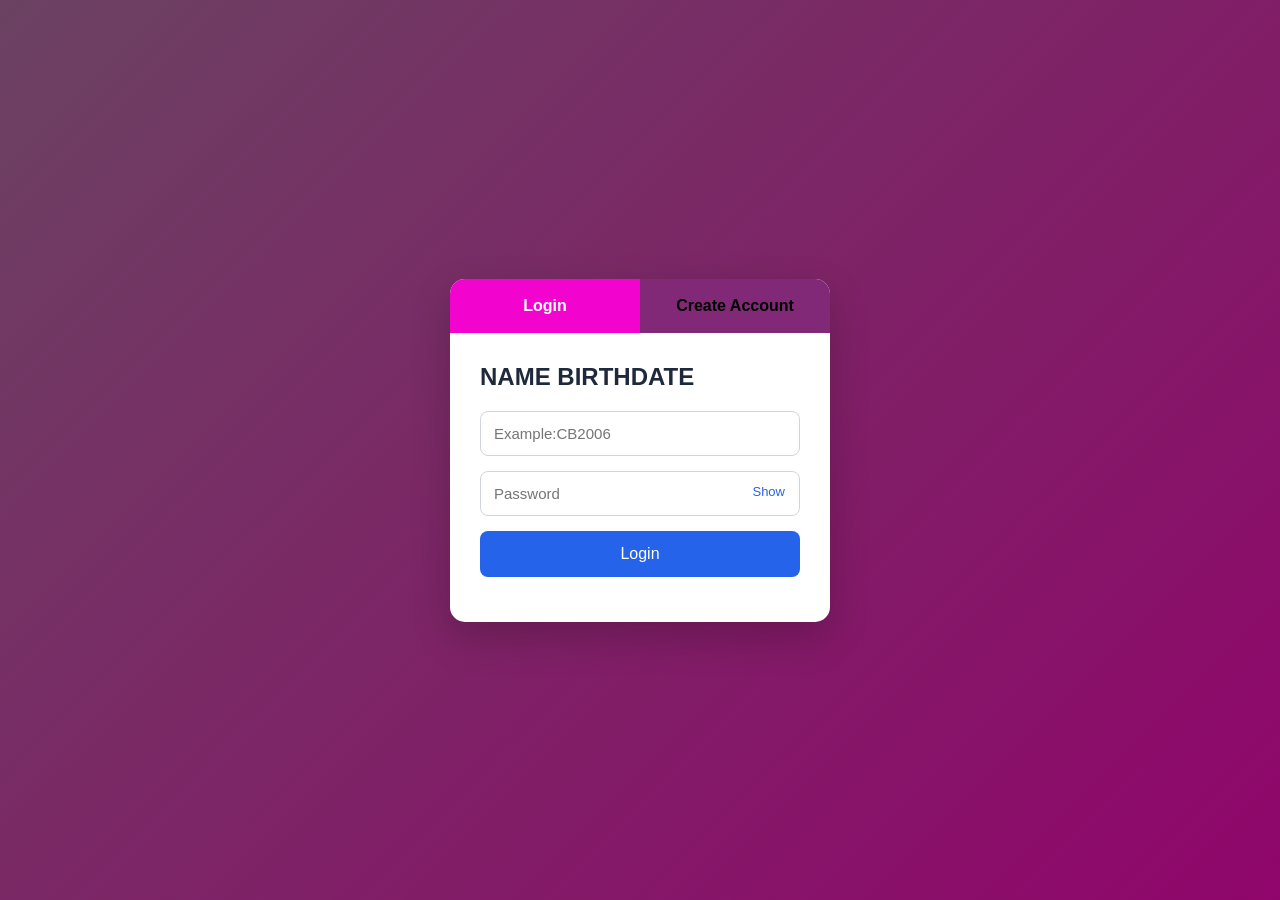
<file: index.html>
<!DOCTYPE html>
<html lang="en">

<head>
    <meta charset="UTF-8">
    <meta name="viewport" content="width=device-width, initial-scale=1.0">

    <title>Login & Register</title>

    <style>
        * {
            margin: 0;
            padding: 0;
            box-sizing: border-box;
            font-family: Segoe UI, sans-serif;
        }
        
        body {
            height: 100vh;
            display: flex;
            justify-content: center;
            align-items: center;
            background: linear-gradient(135deg, #6b4262, #90056b);
            padding: 20px;
        }
        
        .container {
            width: 380px;
            background: #fff;
            border-radius: 15px;
            box-shadow: 0 15px 40px rgba(0, 0, 0, .2);
            overflow: hidden;
        }
        
        .top {
            display: flex;
        }
        
        .top button {
            width: 50%;
            padding: 18px;
            border: none;
            background: #812976;
            font-size: 16px;
            cursor: pointer;
            font-weight: bold;
            transition: .3s;
        }
        
        .top button.active {
            background: #f204ce;
            color: white;
        }
        
        .form {
            padding: 30px;
            display: none;
            animation: fade .4s;
        }
        
        .form.active {
            display: block;
        }
        
        @keyframes fade {
            from {
                opacity: 0;
                transform: translateY(20px);
            }
            to {
                opacity: 1;
                transform: translateY(0);
            }
        }
        
        h2 {
            margin-bottom: 20px;
            color: #1e293b;
        }
        
        .input {
            margin-bottom: 15px;
            position: relative;
        }
        
        .input input {
            width: 100%;
            padding: 13px;
            border: 1px solid #d1d5db;
            border-radius: 8px;
            font-size: 15px;
            outline: none;
        }
        
        .input input:focus {
            border-color: #2563eb;
        }
        
        .show {
            position: absolute;
            right: 15px;
            top: 13px;
            cursor: pointer;
            color: #2563eb;
            font-size: 13px;
        }
        
        .submit {
            width: 100%;
            padding: 14px;
            background: #2563eb;
            color: white;
            border: none;
            border-radius: 8px;
            font-size: 16px;
            cursor: pointer;
            transition: .3s;
        }
        
        .submit:hover {
            background: #4ee900;
        }
        
        .message {
            margin-top: 15px;
            text-align: center;
            color: #2563eb;
            font-size: 14px;
        }
    </style>
</head>

<body>

    <div class="container">

        <div class="top">
            <button class="active" onclick="showLogin()">Login</button>
            <button onclick="showRegister()">Create Account</button>
        </div>

        <!-- LOGIN -->

        <div id="login" class="form active">

            <h2>NAME BIRTHDATE </h2>

            <div class="input">
                <input type="email" id="loginEmail" placeholder="Example:CB2006">
            </div>

            <div class="input">
                <input type="password" id="loginPassword" placeholder="Password">
                <span class="show" onclick="toggle('loginPassword')">Show</span>
            </div>

            <button class="submit" onclick="login()">Login</button>

            <div class="message" id="loginMsg"></div>

        </div>

        <!-- REGISTER -->

        <div id="register" class="form">

            <h2>Create Account</h2>

            <div class="input">
                <input type="text" id="name" placeholder="Full Name">
            </div>
            <h2>NAME DATEBIRTH </h2>
            <div class="input">
                <input type="email" id="email" placeholder="Example:CB2006">
            </div>
            <h2>PASSWORD</h2>
            <div class="input">
                <input type="password" id="password" placeholder="Passwor">
                <span class="show" onclick="toggle('password')">Show</span>
            </div>

            <button class="submit" onclick="register()">Register</button>

            <div class="message" id="registerMsg"></div>

        </div>

    </div>

    <script>
        // Replace with your Apps Script URL
        const API = "https://script.google.com/macros/s/AKfycbyy3cpLcVTkXuAc4f1ErSa6jF6_Ydk1rrqaQ372XrEtWwgoZfeINTgWS02tMnjUyMgM/exec";

        function showLogin() {

            document.getElementById("login").classList.add("active");
            document.getElementById("register").classList.remove("active");

            document.querySelectorAll(".top button")[0].classList.add("active");
            document.querySelectorAll(".top button")[1].classList.remove("active");

        }

        function showRegister() {

            document.getElementById("register").classList.add("active");
            document.getElementById("login").classList.remove("active");

            document.querySelectorAll(".top button")[1].classList.add("active");
            document.querySelectorAll(".top button")[0].classList.remove("active");

        }

        function toggle(id) {

            const input = document.getElementById(id);

            input.type = input.type === "password" ? "text" : "password";

        }



        async function register() {

            const data = {

                action: "register",

                name: document.getElementById("name").value,

                email: document.getElementById("email").value,

                password: document.getElementById("password").value

            };

            try {

                const res = await fetch(API, {
                    method: "POST",
                    body: JSON.stringify(data)
                });

                const result = await res.json();

                document.getElementById("registerMsg").innerHTML = result.message;

            } catch {

                document.getElementById("registerMsg").innerHTML = "Server Error";

            }

        }

        async function login() {

            const data = {

                action: "login",

                email: document.getElementById("loginEmail").value,

                password: document.getElementById("loginPassword").value

            };

            try {

                const res = await fetch(API, {
                    method: "POST",
                    body: JSON.stringify(data)
                });

                const result = await res.json();

                document.getElementById("loginMsg").innerHTML = result.message;

                if (result.status == "success") {

                    window.location = "FIRST.html";

                }



            } catch {

                document.getElementById("loginMsg").innerHTML = "Server Error";

            }

        }
    </script>

</body>

</html>
</file>
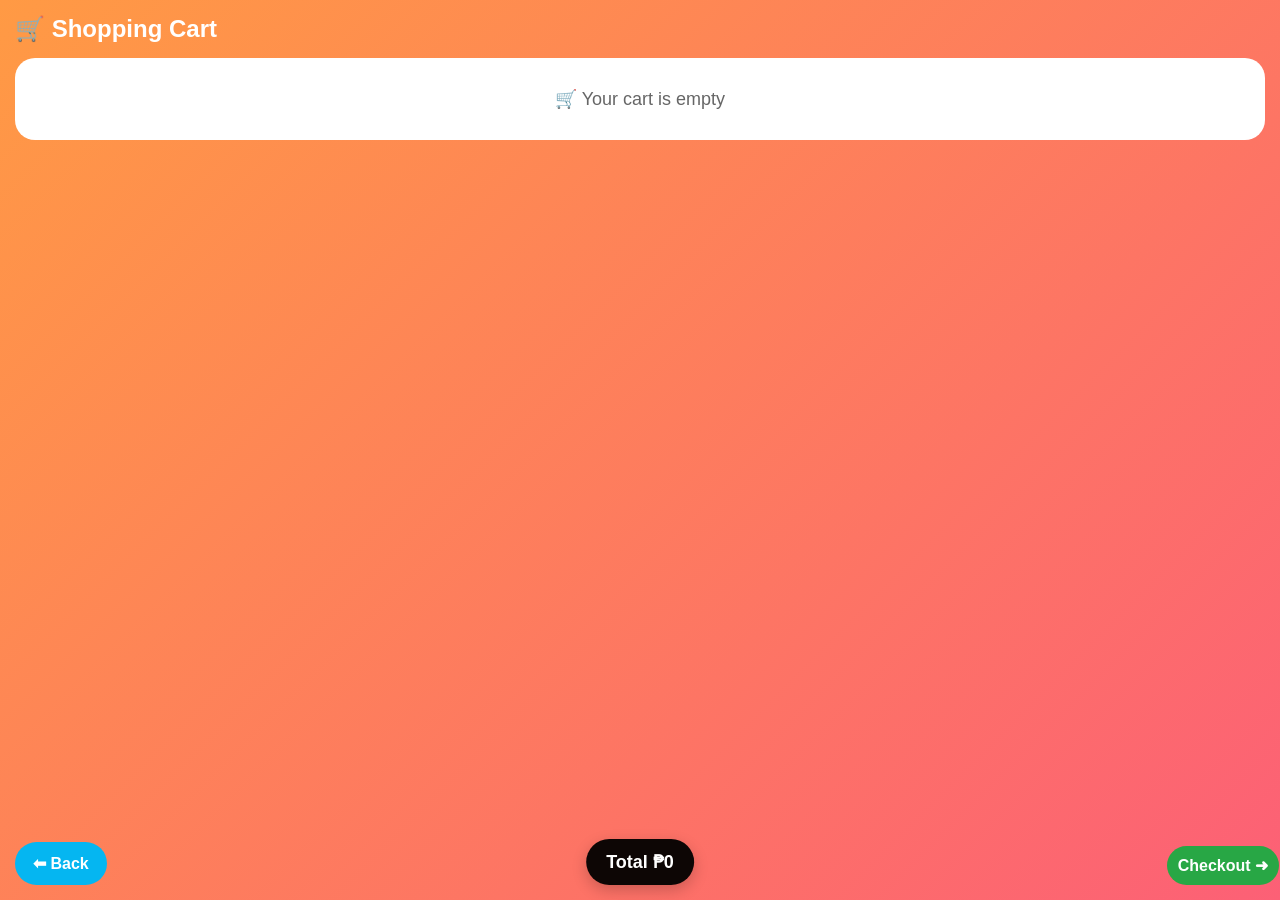
<file: cart12.html>
<!DOCTYPE html>
<html>

<head>
    <title>Shopping Cart</title>
    <meta name="viewport" content="width=device-width, initial-scale=1">

    <style>
        * {
            margin: 0;
            padding: 0;
            box-sizing: border-box;
            font-family: Arial, sans-serif;
        }
        
        body {
            background: linear-gradient(135deg, #ff9a44, #fc6076);
            padding: 15px;
            min-height: 100vh;
        }
        
        h2 {
            color: white;
            margin-bottom: 15px;
        }
        /* CART CARD */
        
        .card {
            background: white;
            border-radius: 20px;
            overflow: hidden;
            margin-bottom: 20px;
            box-shadow: 0 8px 20px rgba(0, 0, 0, 0.15);
        }
        
        .card img {
            width: 100%;
            height: 180px;
            object-fit: cover;
        }
        
        .content {
            padding: 15px;
        }
        
        .name {
            font-size: 18px;
            font-weight: bold;
            margin-bottom: 8px;
            color: #333;
        }
        
        .price {
            font-size: 16px;
            font-weight: bold;
            color: #ff6600;
            margin-bottom: 10px;
        }
        /* QTY */
        
        .qty {
            display: flex;
            justify-content: center;
            align-items: center;
            gap: 15px;
            margin: 10px 0;
        }
        
        .qty button {
            width: 40px;
            height: 40px;
            border: none;
            border-radius: 50%;
            background: #ff6600;
            color: white;
            font-size: 20px;
            cursor: pointer;
        }
        
        .qty span {
            font-size: 18px;
            font-weight: bold;
        }
        
        .subtotal {
            text-align: center;
            font-size: 16px;
            color: #666;
            margin: 10px 0;
        }
        /* REMOVE BUTTON */
        
        .remove {
            width: 100%;
            padding: 12px;
            border: none;
            background: #ff3b30;
            color: white;
            font-size: 16px;
            border-radius: 15px;
            cursor: pointer;
        }
        /* TOP BUTTONS */
        
        .back {
            position: fixed;
            bottom: 15px;
            left: 15px;
            background: #05b6f1;
            color: white;
            padding: 12px 18px;
            border-radius: 25px;
            font-weight: bold;
            z-index: 999;
            cursor: pointer;
        }
        
        .checkoutt {
            position: fixed;
            bottom: 15px;
            right: 1px;
            background: #28a745;
            color: white;
            padding: 10px 11px;
            border-radius: 25px;
            font-weight: bold;
            z-index: 999;
            cursor: pointer;
        }
        
        .total-box {
            position: fixed;
            bottom: 15px;
            left: 50%;
            transform: translateX(-50%);
            background: rgba(0, 0, 0, 0.95);
            color: white;
            padding: 12px 20px;
            border-radius: 25px;
            text-align: center;
            z-index: 999;
            box-shadow: 0 5px 15px rgba(0, 0, 0, .2);
        }
        
        .total-box h3 {
            margin: 0;
            font-size: 18px;
        }
        /* EMPTY */
        
        .empty {
            background: white;
            padding: 30px;
            border-radius: 20px;
            text-align: center;
            font-size: 18px;
            color: #666;
        }
        
        @media (max-width: 500px) {
            .card img {
                height: 150px;
            }
        }
    </style>

</head>

<body>

    <h2>🛒 Shopping Cart</h2>


    <div class="back" onclick="backShop()">⬅ Back </div>

    <div class="checkoutt" onclick="checkout()">Checkout ➜</div>


    <div id="cart"></div>

    <div class="total-box">
        <h3>Total ₱<span id="total">0</span></h3>
    </div>

    <script>
        let cart = JSON.parse(localStorage.getItem("cart")) || [];

        function render() {

            let html = "";
            let total = 0;

            if (cart.length === 0) {
                document.getElementById("cart").innerHTML = `
                    <div class="empty">🛒 Your cart is empty</div>
                `;
                document.getElementById("total").innerText = 0;
                return;
            }

            cart.forEach((item, i) => {

                let subtotal = item.price * item.qty;
                total += subtotal;

                html += `
<div class="card">
<img src="${item.img}">
    <div class="content">

        <div class="name">${item.name}</div>

        <div class="price">₱${item.price}</div>

        <div class="qty">
            <button onclick="minus(${i})">−</button>
            <span>${item.qty}</span>
            <button onclick="plus(${i})">+</button>
        </div>

        <div class="subtotal">
            Subtotal: ₱${subtotal}
        </div>

        <button class="remove" onclick="removeItem(${i})">
            🗑 Remove
        </button>

    </div>

</div>
`;
            });

            document.getElementById("cart").innerHTML = html;
            document.getElementById("total").innerText = total;
        }

        function plus(i) {
            cart[i].qty++;
            save();
        }

        function minus(i) {
            if (cart[i].qty > 1) {
                cart[i].qty--;
            }
            save();
        }

        function removeItem(i) {
            cart.splice(i, 1);
            save();
        }

        function save() {
            localStorage.setItem("cart", JSON.stringify(cart));
            render();
        }

        function checkout() {
            if (cart.length == 0) {
                alert("Cart Empty");
                return;
            }
            window.location = "checkout.html";
        }

        function backShop() {
            window.location = "shoptest.html";
        }

        render();
    </script>

</body>

</html>
</file>
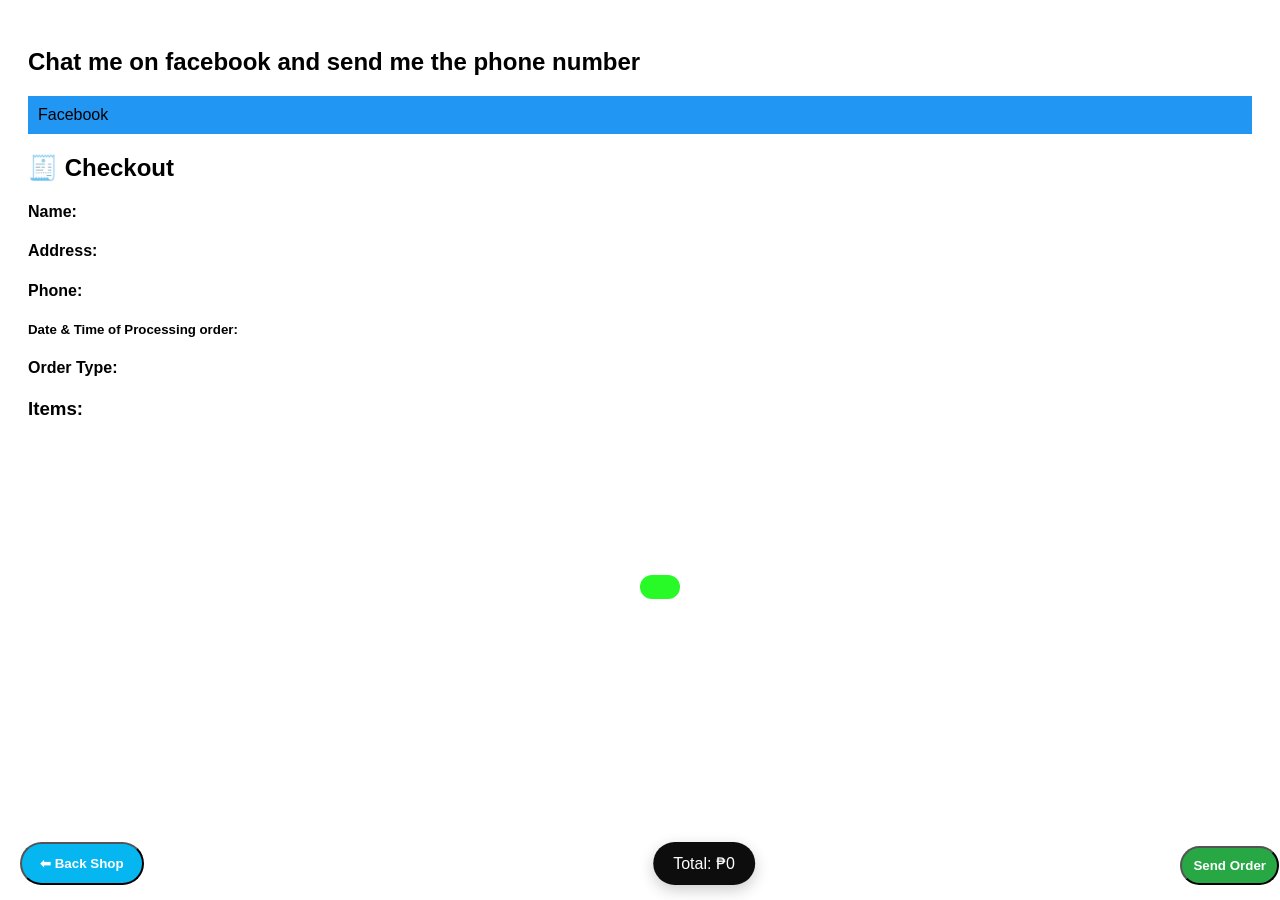
<file: checkout.html>
<!DOCTYPE html>
<html>

<head>
    <title>Checkout</title>

    <style>
        body {
            font-family: Arial;
            padding: 20px;
        }
        
        .send-btn {
            position: fixed;
            bottom: 15px;
            right: 1px;
            background: #28a745;
            color: white;
            padding: 10px 11px;
            border-radius: 25px;
            font-weight: bold;
            z-index: 999;
            cursor: pointer;
        }
        
        .back-btn {
            position: fixed;
            bottom: 15px;
            left: 20px;
            background: #05b6f1;
            color: white;
            padding: 12px 18px;
            border-radius: 25px;
            font-weight: bold;
            z-index: 999;
            cursor: pointer;
        }
        
        .back-btn :hover {
            background: #fd0d0d;
        }
        
        button:disabled {
            background: gray;
        }
        
        .item {
            border-bottom: 1px solid #ccc;
            padding: 10px 10px;
        }
        
        #msg {
            margin-top: 15px;
            font-weight: bold;
            position: fixed;
            top: 560px;
            left: 50%;
            text-align: center;
            background: rgba(3, 249, 3, 0.85);
            color: white;
            padding: 12px 20px;
            border-radius: 25px;
        }
        
        .total-list {
            position: fixed;
            bottom: 15px;
            left: 55%;
            width: auto;
            transform: translateX(-50%);
            background: rgba(0, 0, 0, 0.95);
            color: white;
            padding: 12px 20px;
            border-radius: 25px;
            text-align: center;
            z-index: 999;
            box-shadow: 0 5px 15px rgba(0, 0, 0, .2);
        }
        
        .fb {
            background-color: #2196F3;
            padding: 10px 10px;
        }
    </style>
</head>

<body>
    <h2>Chat me on facebook and send me the phone number </h2>
    <div class="fb" onclick="goFacebook()">
        Facebook</div>


    <h2>🧾 Checkout</h2>

    <form id="form">
        <input type="hidden" id="name" name="name">
        <input type="hidden" id="address" name="address">
        <input type="hidden" id="phone" name="phone">
        <input type="hidden" id="deliver" name="deliver">
        <input type="hidden" id="orderType" name="orderType">
        <input type="hidden" id="items" name="items">
        <input type="hidden" id="total" name="total">
        <input type="hidden" id="location" name="location">

        <h4><b>Name:</b> <span id="n"></span></h4>
        <h4><b>Address:</b> <span id="a"></span></h4>
        <h4><b>Phone:</b> <span id="p"></span></h4>
        <h5><b>Date & Time of Processing order:</b> <span id="d"></span></h5>
        <h4><b>Order Type:</b> <span id="o"></span></h4>

        <h3>Items:</h3>
        <div id="itemList"></div>

        <div class="total-list">
            Total: ₱<span id="t"></span>
        </div>
        <button type="submit" id="submitBtn" class="send-btn " onclick="gosend()">
            Send Order
        </button>

        <button type="button" class="back-btn" onclick="goShop()">
⬅ Back Shop
</button>

    </form>
    <p id="msg"></p>


    <script src="checkout.js"></script>

    <script>
        function goFacebook() {
            window.location.href = "https://www.facebook.com/tiroy.bautista/";
        }

        function goShop() {
            window.location.href = "cart12.html";
        }

        let name = localStorage.getItem("name") || "";
        let address = localStorage.getItem("address") || "";
        let phone = localStorage.getItem("phone") || "";
        let delivery = localStorage.getItem("deliver") || "";
        let orderType = localStorage.getItem("orderType") || "";
        // ✅ FIXED CART LOAD
        let cartItems = JSON.parse(localStorage.getItem("cart")) || [];

        let total = 0;
        let itemsHTML = "";

        // BUILD ITEMS (FIXED)
        cartItems.forEach(item => {

            let subtotal = item.price * item.qty;
            total += subtotal;

            itemsHTML += `
                <div class="item">
                    <b>${item.name}</b><br>
                    Price: ₱${item.price}<br>
                    Qty: ${item.qty}<br>
                    Subtotal: ₱${subtotal}
                </div>
            `;
        });

        // DISPLAY
        document.getElementById("n").innerText = name;
        document.getElementById("a").innerText = address;
        document.getElementById("p").innerText = phone;
        document.getElementById("d").innerText = delivery;
        document.getElementById("o").innerText = orderType;

        document.getElementById("itemList").innerHTML = itemsHTML;
        document.getElementById("t").innerText = total;

        // HIDDEN INPUTS (FIXED IDs)
        document.getElementById("name").value = name;
        document.getElementById("address").value = address;
        document.getElementById("phone").value = phone;
        document.getElementById("deliver").value = delivery;
        document.getElementById("orderType").value = orderType;
        document.getElementById("items").value = itemsHTML;
        document.getElementById("total").value = total;

        // SUBMIT
        form.addEventListener("submit", async(e) => {
            e.preventDefault();

            submitBtn.disabled = true;
            submitBtn.innerText = "⏳ Sending...";

            msg.innerText = "Submitting order...";

            try {

                const response = await fetch(url, {
                    method: "POST",
                    body: new FormData(form)
                });

                const result = await response.text();

                if (response.ok) {

                    msg.innerText = "🎉 Order Sent Successfully Thank you for your order. 😊🍔!";
                    // ✅ FIX: clear correct cart
                    localStorage.removeItem("cart");

                } else {
                    msg.innerText = "❌ Failed: " + result;
                }

            } catch (error) {
                msg.innerText = "❌ Network Error";
            }

            submitBtn.disabled = false;
            submitBtn.innerText = "Send Order";
        });
    </script>

</body>

</html>
</file>
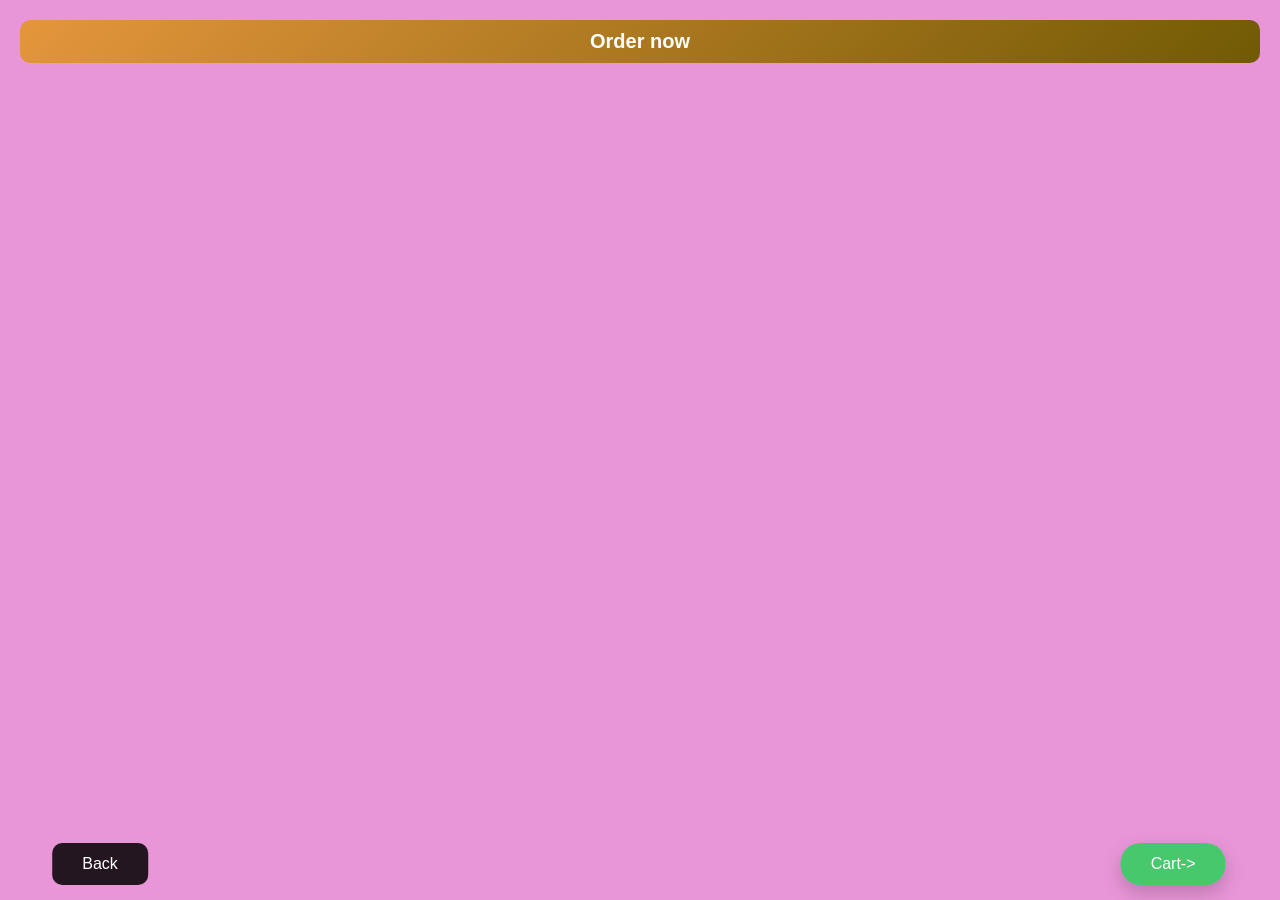
<file: shoptest.html>
<!DOCTYPE html>
<html>

<head>
    <title>Shop</title>
    <meta name="viewport" content="width=device-width, initial-scale=1">
    <style>
        /* RESET */
        
        * {
            margin: 0;
            padding: 0;
            box-sizing: border-box;
            font-family: 'Segoe UI', Arial, sans-serif;
        }
        /* BODY */
        
        body {
            background: #e996d8;
            padding: 20px;
            color: #1e293b;
        }
        /* PRODUCTS GRID */
        
        .products {
            display: grid;
            grid-template-columns: repeat(auto-fit, minmax(110px, 1fr));
            gap: 20px;
        }
        
        .products.hover {
            transform: scale(1.100);
            box-shadow: 0 12px 25px rgba(0, 0, 0, .15);
        }
        /* PRODUCT CARD */
        
        .card {
            background: #FFFFFF;
            border-radius: 16px;
            overflow: hidden;
            box-shadow: 0 6px 18px rgba(0, 0, 0, .08);
            transition: .3s;
            text-align: center;
        }
        
        .card:hover {
            transform: translateY(-5px);
            box-shadow: 0 12px 25px rgba(0, 0, 0, .15);
        }
        /* PRODUCT IMAGE */
        
        .card img {
            width: 100%;
            height: 170px;
            object-fit: cover;
        }
        
        .card img:hover {
            transform: scale(1.05);
            transition: .3s;
            max-width: 100%;
            max-height: 100%;
            BACKGROUND-COLOR: #0b91ac;
        }
        /* CARD CONTENT */
        
        .card h3 {
            font-size: 18px;
            margin: 15px 10px 8px;
            color: #1e293b;
        }
        
        .card p {
            color: #64748b;
            font-size: 14px;
            margin-bottom: 10px;
        }
        
        .price {
            color: #2563eb;
            font-size: 20px;
            font-weight: bold;
            margin-bottom: 15px;
        }
        /* BUTTON */
        
        button {
            width: 90%;
            margin: 0 auto 15px;
            padding: 12px;
            border: none;
            border-radius: 30px;
            background: #F97316;
            color: #fff;
            font-size: 15px;
            font-weight: 600;
            cursor: pointer;
            transition: .3s;
        }
        
        button:hover {
            background: #22C55E;
            transform: scale(1.03);
        }
        /* CART BUTTON */
        
        .cart-btn {
            position: fixed;
            bottom: 20px;
            right: 20px;
            width: auto;
            padding: 14px 22px;
            background: #16a34a;
            border-radius: 50px;
            box-shadow: 0 8px 20px rgba(0, 0, 0, .2);
            z-index: 1000;
        }
        
        .cart-btn:hover {
            background: #15803d;
        }
        /* MOBILE */
        
        @media(max-width:900px) {
            body {
                padding: 15px;
            }
            .products {
                grid-template-columns: repeat(2, 1fr);
                gap: 15px;
            }
            .card img {
                height: 250px;
                background-color: #0b91ac;
            }
            .card h3 {
                font-size: 16px;
            }
            .price {
                font-size: 18px;
            }
        }
        
        .cart-btn {
            background: rgba(44, 210, 91, 0.85);
            position: fixed;
            bottom: 15px;
            right: 2px;
            transform: translateX(-50%);
            color: white;
            padding: 12px 30px;
            border-radius: 20px;
        }
        
        .cart-back {
            background: rgba(0, 0, 0, 0.85);
            position: fixed;
            bottom: 15px;
            left: 100px;
            transform: translateX(-50%);
            color: white;
            padding: 12px 30px;
            border-radius: 10px;
        }
        
        .h2 {
            font-size: 20px;
            color: white;
            text-align: center;
            margin-bottom: 15px;
            background: linear-gradient(135deg, #e5963c, #715a04);
            padding: 10px;
            border-radius: 10px;
        }
        
        .quantity-box {
            margin: 15px 0;
            padding: 12px;
            background: #0b91ac;
            border: 2px solid #e2e8f0;
            border-radius: 12px;
        }
        
        .quantity-box label {
            display: block;
            margin-bottom: 8px;
            font-size: 14px;
            font-weight: 600;
            color: #334155;
        }
        
        .quantity-box input {
            width: 100%;
            padding: 10px;
            font-size: 18px;
            font-weight: bold;
            text-align: center;
            border: 2px solid #2563eb;
            border-radius: 10px;
            outline: none;
            transition: .3s;
            background: #fff;
            color: #1e293b;
        }
        
        .quantity-box input:focus {
            border-color: #06b6d4;
            box-shadow: 0 0 8px rgba(37, 99, 235, .3);
        }
    </style>
</head>

<body>

    <h2 class="h2">Order now</h2>

    <div class="cart-btn" onclick="goCart()">Cart->
    </div>

    <div class="cart-back" onclick="goBack()">Back
    </div>
    <div class="products" id="products"></div>

    <script>
        function goBack() {
            window.location = "FIRST.html";
        }
        const API = "https://script.google.com/macros/s/AKfycbyL-f7sdsoMR2FvX8EgSXpqchMHYD_d_y4kMDuXYsQyFotusCZmIH7iNavYvO4WbjAQ/exec";

        let products = [];
        let cart = JSON.parse(localStorage.getItem("cart")) || [];

        function goCart() {
            window.location = "cart12.html";
        }

        function loadProducts() {

            fetch(API)
                .then(r => r.json())
                .then(data => {

                    products = data;

                    let html = "";

                    products.forEach((p, i) => {

                        html += `
<div class="card">

    <img src="${p.img}">
    <h4>${p.name}</h4>
    <div>₱${p.price}</div>
    <div>Stock : ${p.stock}</div>

<div class="quantity-box">
    <label for="q${i}">Quantity</label>
    <input id="q${i}" type="number" value="0" min="1">
</div>


<button onclick="add(${i})">
Add To Cart
</button>

</div>
`;

                    });

                    document.getElementById("products").innerHTML = html;

                });

        }

        function add(i) {

            let q = Number(document.getElementById("q" + i).value);

            cart.push({
                id: products[i].id,
                name: products[i].name,
                price: Number(products[i].price),
                img: products[i].img,

                qty: q
            });

            localStorage.setItem(
                "cart",
                JSON.stringify(cart)
            );

            alert("Added to cart");

        }

        loadProducts();
    </script>

</body>

</html>
</file>
